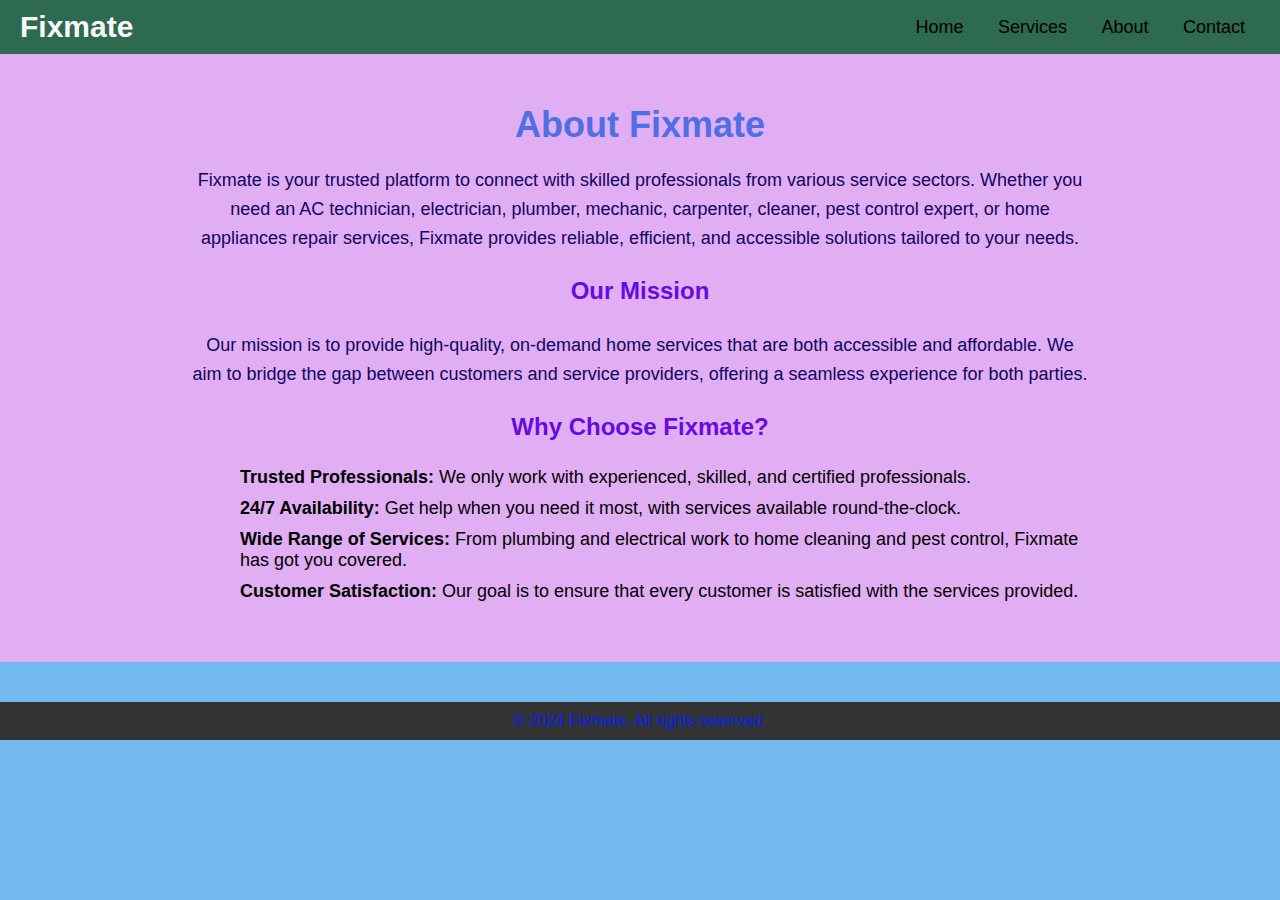
<file: zedathon/about.html>
<!DOCTYPE html>
<html lang="en">

<head>
    <meta charset="UTF-8">
    <meta name="viewport" content="width=device-width, initial-scale=1.0">
    <title>About Us - Fixmate</title>
    <style>
        /* Basic Reset */
        * {
            margin: 0;
            padding: 0;
            box-sizing: border-box;
        }

        /* Body and Fonts */
        body {
            font-family: Arial, sans-serif;
            background-color: #75b9f1;
        }

        /* Navbar */
        .navbar {
            display: flex;
            justify-content: space-between;
            align-items: center;
            background-color: #2d6a4f;
            padding: 10px 20px;
        }

        .navbar .logo h1 {
            color: #f8f7fd;

            font-size: 30px;
        }

        .navbar nav ul {
            list-style-type: none;
        }

        .navbar nav ul li {
            display: inline;
            margin: 0 15px;
        }

        .navbar nav ul li a {
            color: #000000;
            text-decoration: none;
            font-size: 18px;
        }

        .navbar nav ul li a:hover,
        .navbar nav ul li a.active {
            color: #020100;
        }

        /* About Section */
        #about {
            background-color: #e1aef4;
            padding: 50px;
            text-align: center;
        }

        .about-container {
            max-width: 900px;
            margin: 0 auto;
        }

        .about-container h2 {
            font-size: 36px;
            margin-bottom: 20px;
            color: #4e6fe6;
        }

        .about-container p,
        .about-container h3 {
            font-size: 18px;
            color: #100561;
            margin-bottom: 20px;
            line-height: 1.6;
        }

        .about-container h3 {
            font-size: 24px;
            color: #650be2;
        }

        .about-container ul {
            list-style-type: none;
            text-align: left;
            margin-top: 20px;
            margin-left: 50px;
        }

        .about-container ul li {
            font-size: 18px;
            margin-bottom: 10px;
        }

        /* Footer */
        footer {
            background-color: #333;
            color: #0420f4;
            text-align: center;
            padding: 10px;
            margin-top: 40px;
        }

        footer p {
            font-size: 16px;
        }
    </style>
</head>

<body>

    <header>
        <div class="navbar">
            <div class="logo">
                <h1>Fixmate</h1>
            </div>
            <nav>
                <ul>
                    <li><a href="index.html">Home</a></li>
                    <li><a href="services.html">Services</a></li>
                    <li><a href="about.html" class="active">About</a></li>
                    <li><a href="contact.html">Contact</a></li>
                </ul>
            </nav>
        </div>
    </header>

    <section id="about">
        <div class="about-container">
            <h2>About Fixmate</h2>
            <p>Fixmate is your trusted platform to connect with skilled professionals from various service sectors. Whether you need an AC technician, electrician, plumber, mechanic, carpenter, cleaner, pest control expert, or home appliances repair services, Fixmate provides reliable, efficient, and accessible solutions tailored to your needs.</p>

            <h3>Our Mission</h3>
            <p>Our mission is to provide high-quality, on-demand home services that are both accessible and affordable. We aim to bridge the gap between customers and service providers, offering a seamless experience for both parties.</p>

            <h3>Why Choose Fixmate?</h3>
            <ul>
                <li><strong>Trusted Professionals:</strong> We only work with experienced, skilled, and certified professionals.</li>
                <li><strong>24/7 Availability:</strong> Get help when you need it most, with services available round-the-clock.</li>
                <li><strong>Wide Range of Services:</strong> From plumbing and electrical work to home cleaning and pest control, Fixmate has got you covered.</li>
                <li><strong>Customer Satisfaction:</strong> Our goal is to ensure that every customer is satisfied with the services provided.</li>
            </ul>
        </div>
    </section>

    <footer>
        <div class="footer-content">
            <p>&copy; 2024 Fixmate. All rights reserved.</p>
        </div>
    </footer>

</body>

</html>
</file>
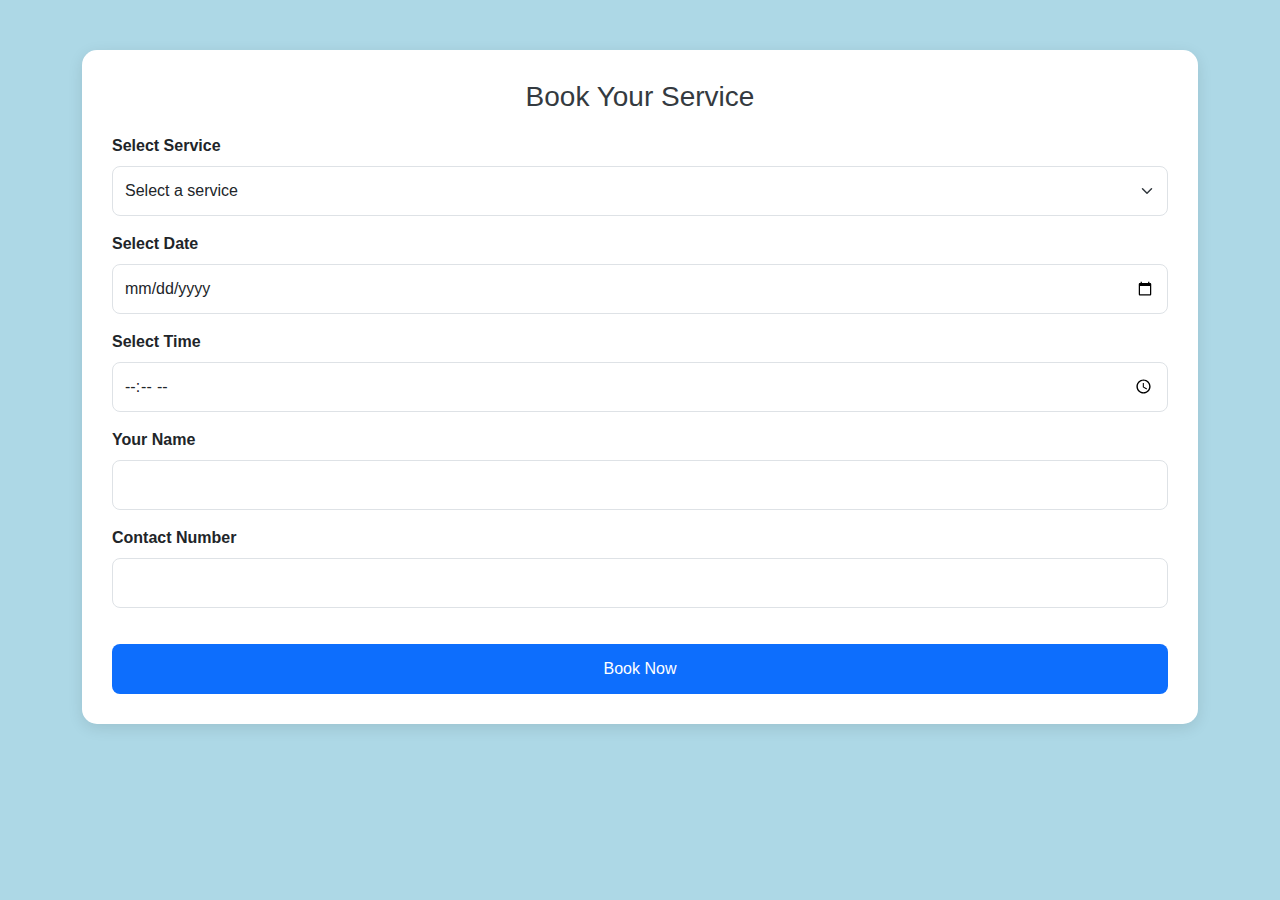
<file: zedathon/booking.html>
<!DOCTYPE html>
<html lang="en">
<head>
  <meta charset="UTF-8">
  <meta name="viewport" content="width=device-width, initial-scale=1.0">
  <title>Service Booking System</title>
  <!-- Bootstrap 5 CSS -->
  <link href="https://cdn.jsdelivr.net/npm/bootstrap@5.3.0-alpha1/dist/css/bootstrap.min.css" rel="stylesheet">
  <style>
    body {
      background-color: #ADD8E6;
      font-family: 'Arial', sans-serif;
    }

    .container {
      margin-top: 50px;
    }

    .booking-form {
      background-color: #ffffff;
      padding: 30px;
      border-radius: 15px;
      box-shadow: 0 4px 15px rgba(0, 0, 0, 0.1);
    }

    .booking-form h3 {
      text-align: center;
      color: #343a40;
      font-size: 28px;
      margin-bottom: 20px;
    }

    .form-control,
    .form-select {
      border-radius: 8px;
      padding: 12px;
    }

    .form-control:focus,
    .form-select:focus {
      border-color: #0d6efd;
      box-shadow: 0 0 0 0.25rem rgba(13, 110, 253, 0.25);
    }

    label {
      font-weight: bold;
      margin-bottom: 10px;
    }

    .btn-custom {
      background-color: #0d6efd;
      color: white;
      font-size: 16px;
      padding: 12px;
      border-radius: 8px;
      width: 100%;
      margin-top: 20px;
    }

    .btn-custom:hover {
      background-color: #084298;
    }

    .alert {
      display: none;
      margin-top: 20px;
    }

    .alert-success {
      background-color: #d4edda;
      color: #155724;
      border-color: #c3e6cb;
    }
  </style>
</head>
<body>

  <div class="container">
    <div class="booking-form">
      <h3>Book Your Service</h3>
      <form id="bookingForm">
        <!-- Service Selection -->
        <div class="mb-3">
          <label for="service" class="form-label">Select Service</label>
          <select id="service" class="form-select" required>
            <option value="" disabled selected>Select a service</option>
            <option value="Consulting">Consulting</option>
            <option value="Web Development">Web Development</option>
            <option value="App Development">App Development</option>
            <option value="SEO Services">SEO Services</option>
          </select>
        </div>
        
        <!-- Date Selection -->
        <div class="mb-3">
          <label for="date" class="form-label">Select Date</label>
          <input type="date" id="date" class="form-control" required>
        </div>

        <!-- Time Selection -->
        <div class="mb-3">
          <label for="time" class="form-label">Select Time</label>
          <input type="time" id="time" class="form-control" required>
        </div>

        <!-- Name -->
        <div class="mb-3">
          <label for="name" class="form-label">Your Name</label>
          <input type="text" id="name" class="form-control" required>
        </div>

        <!-- Contact -->
        <div class="mb-3">
          <label for="contact" class="form-label">Contact Number</label>
          <input type="tel" id="contact" class="form-control" required>
        </div>

        <!-- Submit Button -->
        <button type="submit" class="btn btn-custom">Book Now</button>
      </form>

      <!-- Success Message -->
      <div id="successMessage" class="alert alert-success">
        Your booking has been successfully made!
      </div>
    </div>
  </div>

  <!-- Bootstrap JS -->
  <script src="https://cdn.jsdelivr.net/npm/bootstrap@5.3.0-alpha1/dist/js/bootstrap.bundle.min.js"></script>

  <!-- JavaScript for form submission -->
  <script>
    document.getElementById('bookingForm').addEventListener('submit', function(event) {
      event.preventDefault();
      
      // Get form values
      const service = document.getElementById('service').value;
      const date = document.getElementById('date').value;
      const time = document.getElementById('time').value;
      const name = document.getElementById('name').value;
      const contact = document.getElementById('contact').value;

      // Check if all fields are filled
      if (service && date && time && name && contact) {
        document.getElementById('successMessage').style.display = 'block';
        
        // Hide success message after 3 seconds and reset form
        setTimeout(() => {
          document.getElementById('successMessage').style.display = 'none';
          document.getElementById('bookingForm').reset();
        }, 3000);
      } else {
        alert('Please fill in all fields!');
      }
    });
  </script>
</body>
</html>
</file>
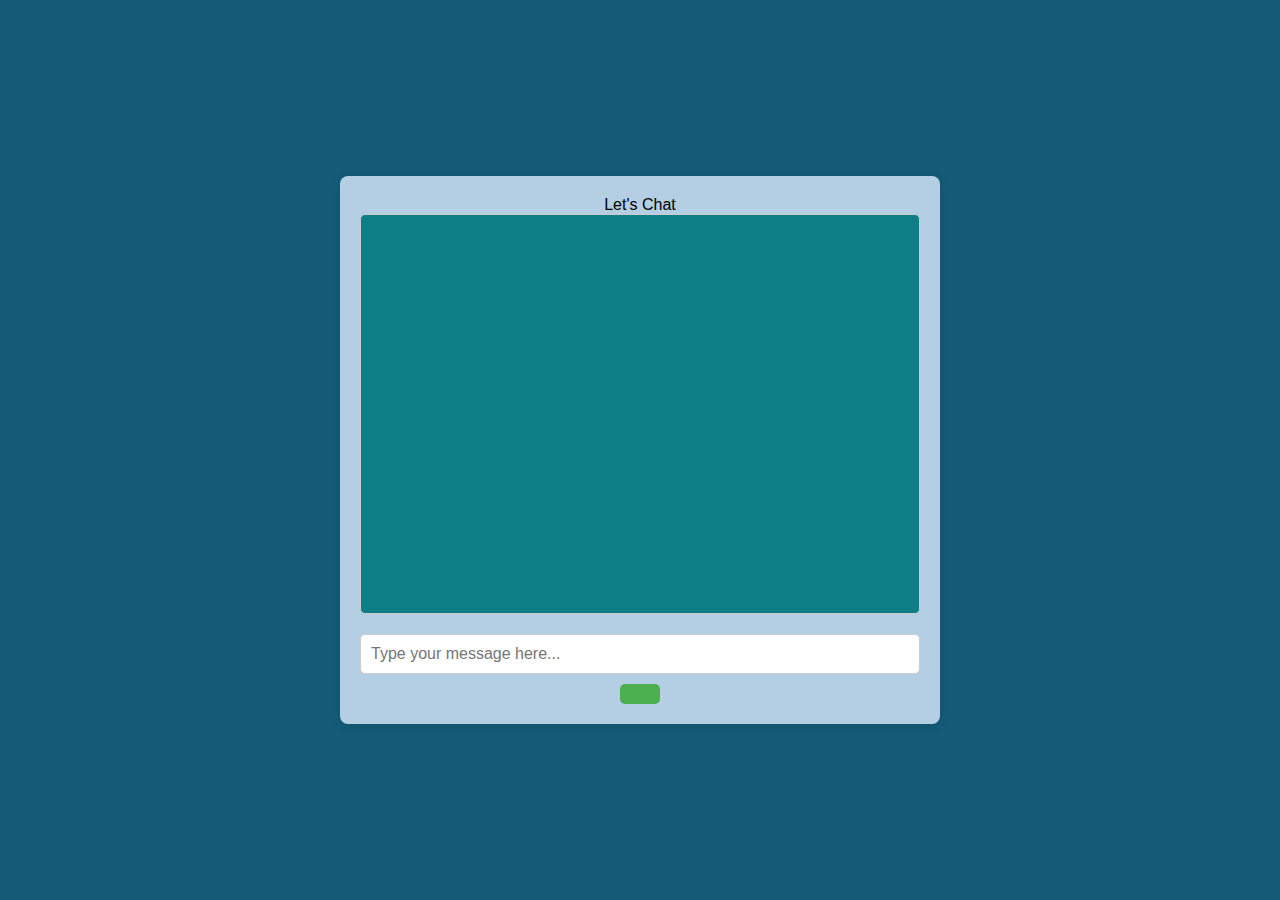
<file: zedathon/chatbot.html>
<!DOCTYPE html>
<html lang="en">
<head>
    <meta charset="UTF-8">
    <meta name="viewport" content="width=device-width, initial-scale=1.0">
    <title>Chatbot</title>
    <link rel="stylesheet" href="chatbot.css">
    <link href="https://fonts.googleapis.com/css2?family=Poppins:wght@500&display=swap" rel="stylesheet">
    <link rel="stylesheet" href="https://cdnjs.cloudflare.com/ajax/libs/font-awesome/6.5.1/css/all.min.css" integrity="sha512-DTOQO9RWCH3ppGqcWaEA1BIZOC6xxalwEsw9c2QQeAIftl+Vegovlnee1c9QX4TctnWMn13TZye+giMm8e2LwA==" crossorigin="anonymous" referrerpolicy="no-referrer" />
</head>
<body>
    <div class="container">
        <div class="title">Let's Chat</div>
        <div class="chat" id="chat-box"></div>
        <input type="text" class="input" id="input" placeholder="Type your message here..." aria-label="Type your message" />
        <button class="button" id="button" aria-label="Send message"><i class="fa-brands fa-telegram"></i></button>
    </div>
    <script src="chatbot.js"></script>
</body>
</html>
</file>
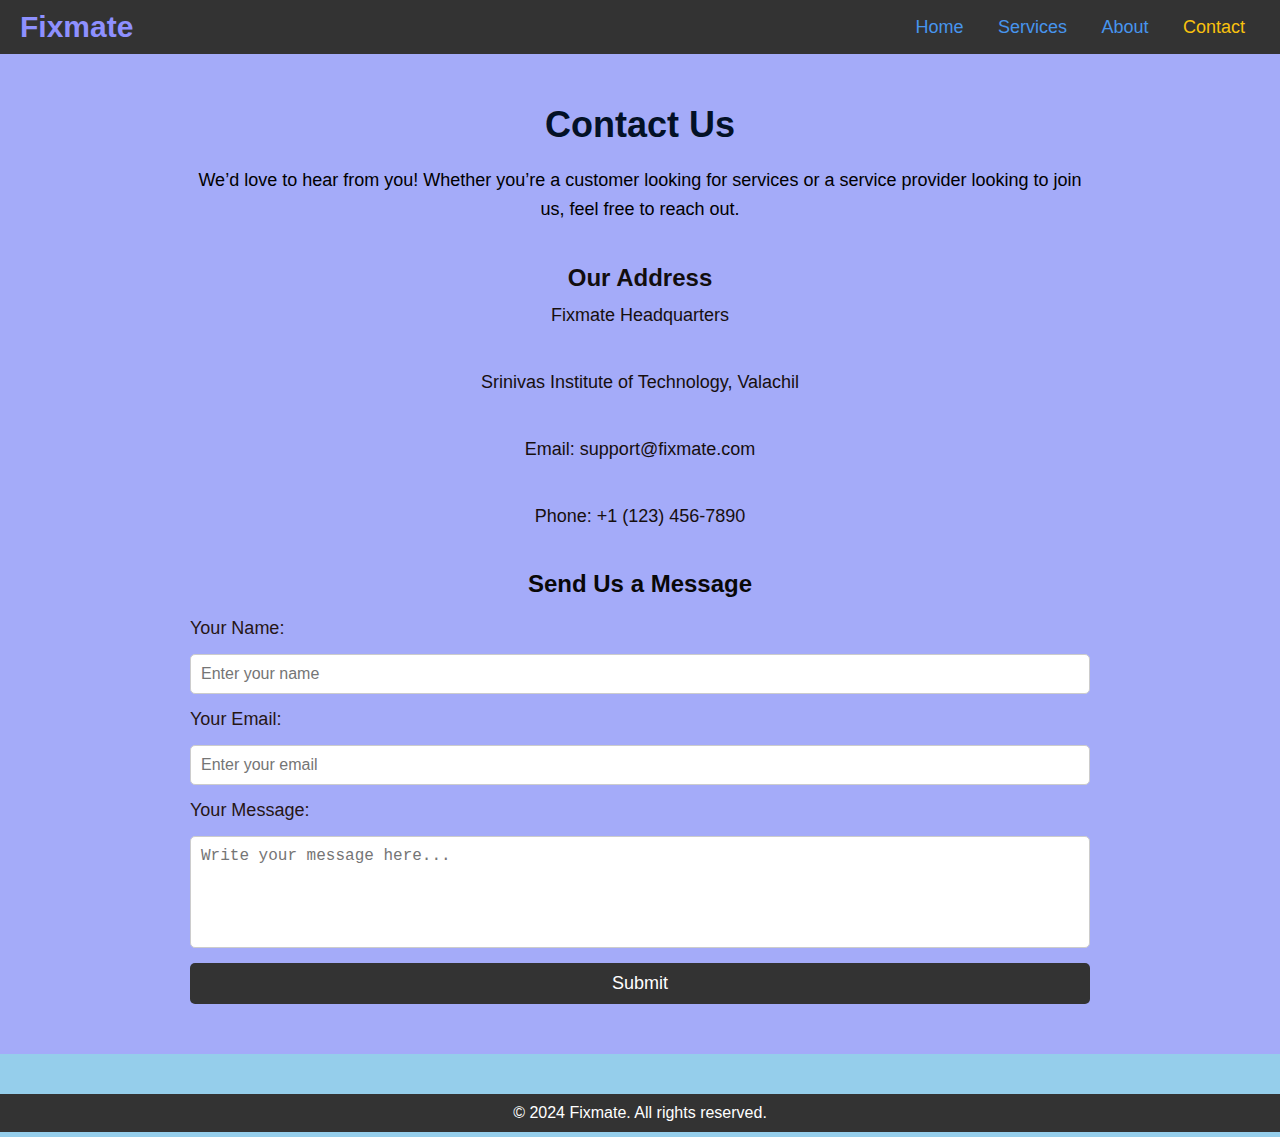
<file: zedathon/contact.html>
<!DOCTYPE html>
<html lang="en">
<head>
    <meta charset="UTF-8">
    <meta name="viewport" content="width=device-width, initial-scale=1.0">
    <title>Contact Us - Fixmate</title>
    <link rel="stylesheet" href="contact.css">
</head>
<body>

    <header>
        <div class="navbar">
            <div class="logo">
                <h1>Fixmate</h1>
            </div>
            <nav>
                <ul>
                    <li><a href="index.html">Home</a></li>
                    <li><a href="services.html">Services</a></li>
                    <li><a href="about.html">About</a></li>
                    <li><a href="contact.html" class="active">Contact</a></li>
                </ul>
            </nav>
        </div>
    </header>

    <section id="contact">
        <div class="contact-container">
            <h2>Contact Us</h2>
            <p>We’d love to hear from you! Whether you’re a customer looking for services or a service provider looking to join us, feel free to reach out.</p>
            
            <div class="contact-info">
                <h3>Our Address</h3>
                <p>Fixmate Headquarters</p>
                <p>Srinivas Institute of Technology, Valachil</p>
                <p>Email: support@fixmate.com</p>
                <p>Phone: +1 (123) 456-7890</p>
            </div>

            <div class="contact-form">
                <h3>Send Us a Message</h3>
                <form action="#" method="post">
                    <label for="name">Your Name:</label>
                    <input type="text" id="name" name="name" placeholder="Enter your name" required>

                    <label for="email">Your Email:</label>
                    <input type="email" id="email" name="email" placeholder="Enter your email" required>

                    <label for="message">Your Message:</label>
                    <textarea id="message" name="message" rows="5" placeholder="Write your message here..." required></textarea>

                    <button type="submit">Submit</button>
                </form>
            </div>
        </div>
    </section>

    <footer>
        <div class="footer-content">
            <p>&copy; 2024 Fixmate. All rights reserved.</p>
        </div>
    </footer>

</body>
</html>
</file>
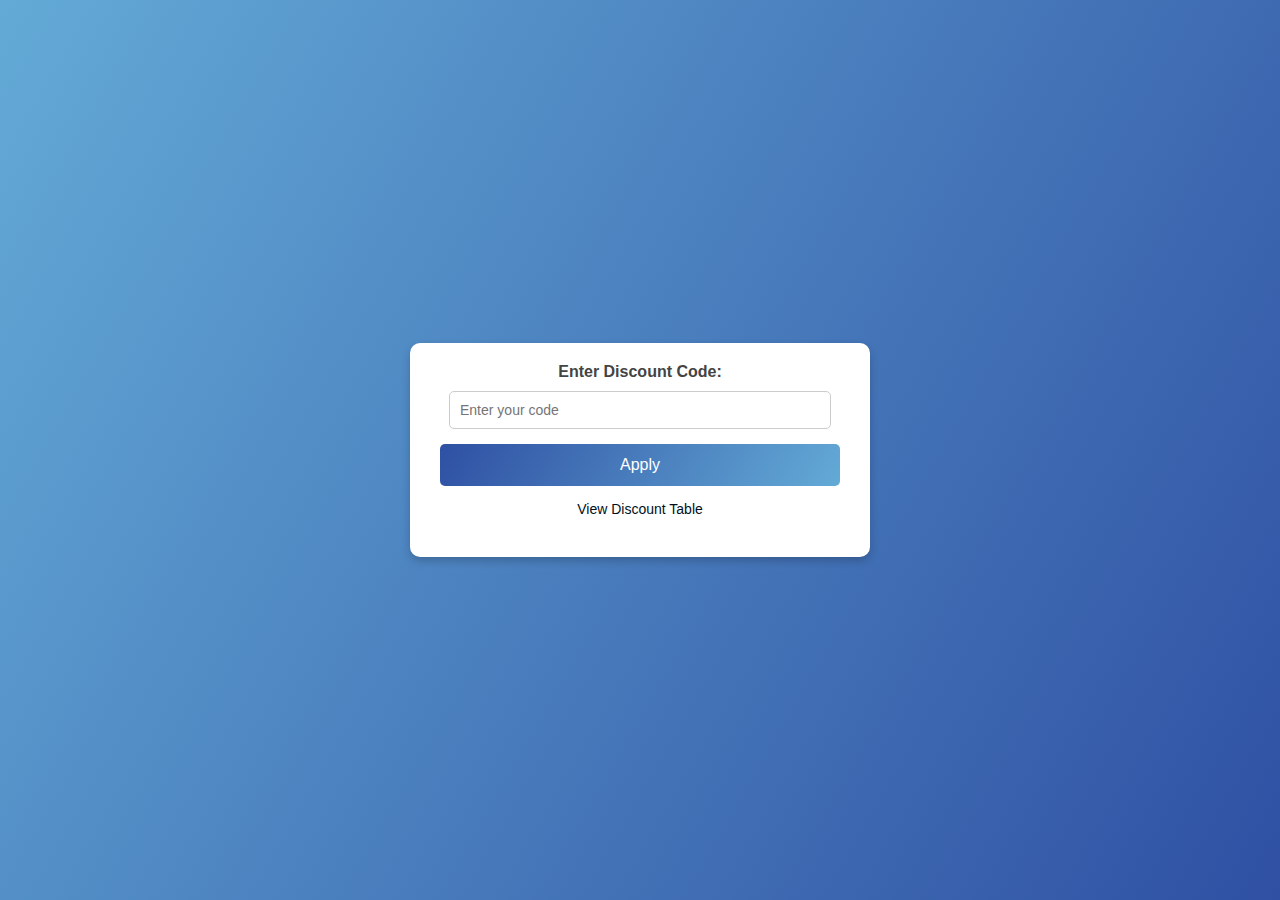
<file: zedathon/discount.html>
<!DOCTYPE html>
<html lang="en">
<head>
  <meta charset="UTF-8">
  <meta name="viewport" content="width=device-width, initial-scale=1.0">
  <title>Discount Code Form</title>
  <style>
    body {
      font-family: Arial, sans-serif;
      background: linear-gradient(120deg, #63aad6, #2f50a3);
      display: flex;
      justify-content: center;
      align-items: center;
      height: 100vh;
      margin: 0;
    }

    .form-container {
      background: #ffffff;
      padding: 20px 30px;
      border-radius: 10px;
      box-shadow: 0 4px 8px rgba(0, 0, 0, 0.2);
      text-align: center;
      width: 100%;
      max-width: 400px;
    }

    .form-container label {
      display: block;
      margin-bottom: 10px;
      font-size: 16px;
      font-weight: bold;
      color: #444444;
    }

    .form-container input[type="text"] {
      width: 90%;
      padding: 10px;
      margin-bottom: 15px;
      border: 1px solid #cccccc;
      border-radius: 5px;
      font-size: 14px;
    }

    .form-container button {
      width: 100%;
      padding: 12px;
      background: linear-gradient(120deg, #2f50a3, #63aad6);
      border: none;
      border-radius: 5px;
      color: #ffffff;
      font-size: 16px;
      cursor: pointer;
      transition: background 0.3s ease;
    }

    .form-container button:hover {
      background: linear-gradient(120deg, #63aad6, #2f50a3);
    }

    .form-container a {
      display: block;
      margin-top: 15px;
      text-decoration: none;
      font-size: 14px;
      color: #011021;
      transition: color 0.3s ease;
    }

    .form-container a:hover {
      color: #00050a;
    }

    #discountResult {
      margin-top: 20px;
      font-size: 16px;
      font-weight: bold;
      color: #444444;
    }
  </style>
</head>
<body>
  <div class="form-container">
    <form id="discountForm">
      <label for="discountCode">Enter Discount Code:</label>
      <input type="text" id="discountCode" name="discountCode" placeholder="Enter your code">
      <button type="submit">Apply</button>
    </form>
    <a href="C:\Users\ancha\OneDrive\Desktop\DiscTable.txt">View Discount Table</a>
    <div id="discountResult"></div>
  </div>
  <script src="discount.js"></script>
  <script src="discount2.js"></script>
</body>
</html>
</file>
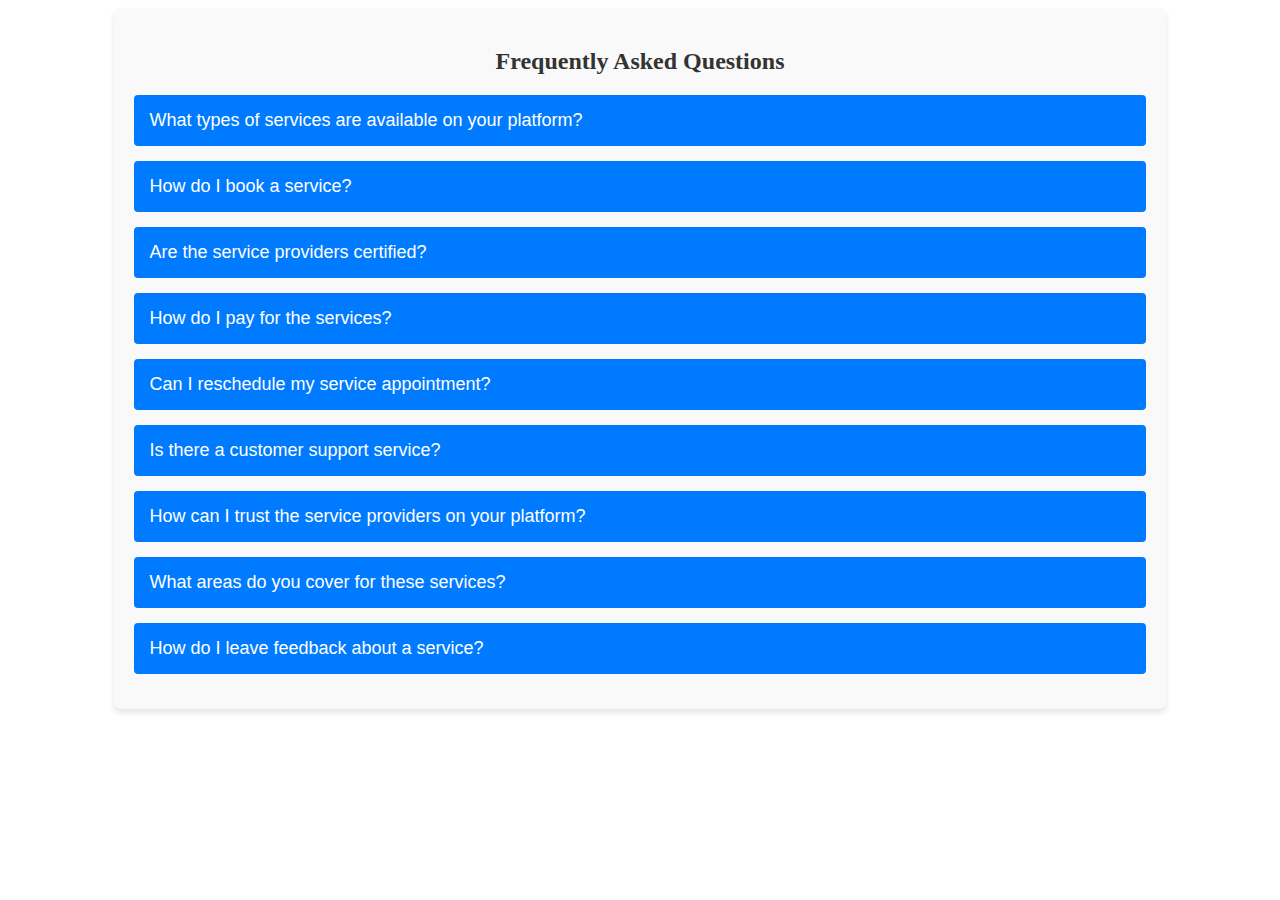
<file: zedathon/FAQ.html>
<!DOCTYPE html>
<html lang="en">
<head>
    <meta charset="UTF-8">
    <meta name="viewport" content="width=device-width, initial-scale=1.0">
    <title>FAQ - One-Stop Solution for All Your Service Needs</title>
    <link rel="stylesheet" href="FAQ.css">
    <style>
        /* Style for the FAQ section */
        .faq-section {
            width: 80%;
            margin: 0 auto;
            padding: 20px;
            background-color: #f9f9f9;
            border-radius: 8px;
            box-shadow: 0 4px 6px rgba(0, 0, 0, 0.1);
        }

        /* Heading style */
        .faq-section h2 {
            text-align: center;
            font-size: 24px;
            color: #333;
            margin-bottom: 20px;
        }

        /* Style for individual FAQ items */
        .faq {
            margin-bottom: 15px;
        }

        /* Button style for the questions */
        .faq-question {
            width: 100%;
            padding: 15px;
            text-align: left;
            font-size: 18px;
            background-color: #007BFF;
            color: #fff;
            border: none;
            cursor: pointer;
            border-radius: 4px;
            transition: background-color 0.3s ease;
        }

        /* Hover effect for the question buttons */
        .faq-question:hover {
            background-color: #0056b3;
        }

        /* Style for the answer (initially hidden) */
        .faq-answer {
            display: none;
            padding: 15px;
            background-color: #f1f1f1;
            border-left: 4px solid #007BFF;
            margin-top: 5px;
            border-radius: 4px;
            font-size: 16px;
            color: #555;
        }

        /* Styling the button on focus (optional) */
        .faq-question:focus {
            outline: none;
            box-shadow: 0 0 5px rgba(0, 123, 255, 0.5);
        }
    </style>
</head>
<body>
    <div class="faq-section">
        <h2>Frequently Asked Questions</h2>

        <div class="faq">
            <button class="faq-question">What types of services are available on your platform?</button>
            <div class="faq-answer">
                <p>Our platform connects you with various service providers, including AC technicians, electricians, plumbers, mechanics, carpenters, cleaning services, pest control, home appliance repair, building painters, and more!</p>
            </div>
        </div>

        <div class="faq">
            <button class="faq-question">How do I book a service?</button>
            <div class="faq-answer">
                <p>Simply sign up on our platform, select the service you need, choose the service provider, and schedule a time that works for you. You'll receive a confirmation and reminders for your appointment.</p>
            </div>
        </div>

        <div class="faq">
            <button class="faq-question">Are the service providers certified?</button>
            <div class="faq-answer">
                <p>Yes, all service providers on our platform are vetted for their expertise and certifications, ensuring that they provide professional and reliable services.</p>
            </div>
        </div>

        <div class="faq">
            <button class="faq-question">How do I pay for the services?</button>
            <div class="faq-answer">
                <p>We offer secure online payment options through our platform. You can pay using credit cards, debit cards, or other online payment methods.</p>
            </div>
        </div>

        <div class="faq">
            <button class="faq-question">Can I reschedule my service appointment?</button>
            <div class="faq-answer">
                <p>Yes, you can reschedule or cancel your service appointment directly through the platform before the scheduled time. Please refer to our cancellation policy for more details.</p>
            </div>
        </div>

        <div class="faq">
            <button class="faq-question">Is there a customer support service?</button>
            <div class="faq-answer">
                <p>Yes, we provide 24/7 customer support. You can contact us through our platform via chat, email, or phone for any queries or issues.</p>
            </div>
        </div>

        <div class="faq">
            <button class="faq-question">How can I trust the service providers on your platform?</button>
            <div class="faq-answer">
                <p>Our platform ensures that all service providers are reviewed and rated by previous customers, which helps maintain high-quality service standards. Additionally, we perform background checks to ensure their trustworthiness.</p>
            </div>
        </div>

        <div class="faq">
            <button class="faq-question">What areas do you cover for these services?</button>
            <div class="faq-answer">
                <p>Our platform offers services across multiple regions. You can check availability in your area by entering your location on our website or app.</p>
            </div>
        </div>
        
        <div class="faq">
            <button class="faq-question">How do I leave feedback about a service?</button>
            <div class="faq-answer">
                <p>After your service is completed, you will be prompted to leave a rating and review. Your feedback helps us improve the service experience for future users.</p>
            </div>
        </div>

    </div>

    <script>
        // JavaScript to toggle the display of the answers
        document.querySelectorAll('.faq-question').forEach(button => {
            button.addEventListener('click', () => {
                const answer = button.nextElementSibling;
                // Toggle the visibility of the answer
                answer.style.display = answer.style.display === 'block' ? 'none' : 'block';
            });
        });
    </script>
</body>
</html>
</file>
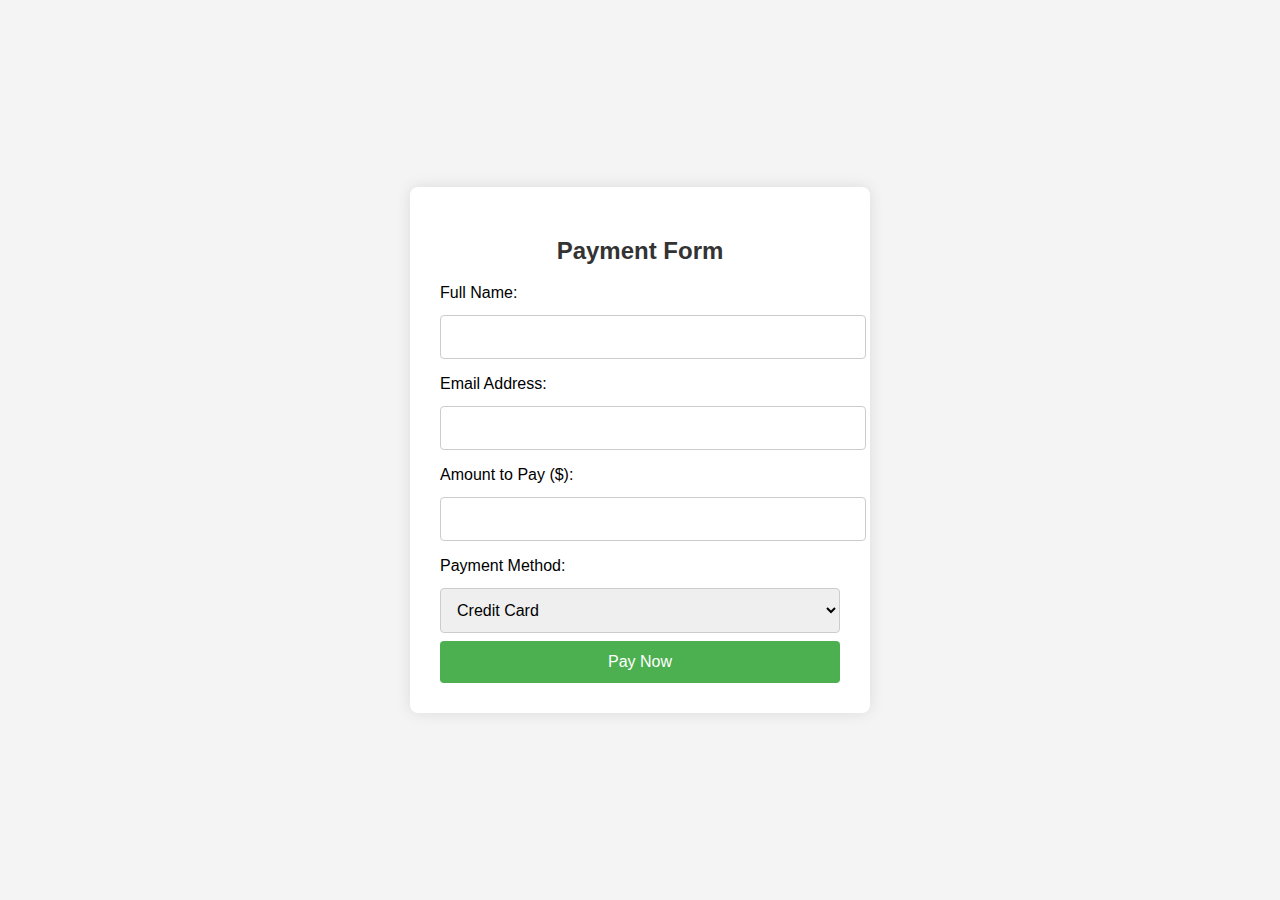
<file: zedathon/payment.html>
<!DOCTYPE html>
<html lang="en">
<head>
    <meta charset="UTF-8">
    <meta name="viewport" content="width=device-width, initial-scale=1.0">
    <title>Payment Form</title>
    <link rel="stylesheet" href="payment.css"> <!-- Link to the external CSS file -->
    <script src="https://checkout.razorpay.com/v1/checkout.js"></script> <!-- Razorpay script -->
</head>
<body>

    <div class="payment-container">
        <h2>Payment Form</h2>
        <form id="payment-form">
            <label for="name">Full Name:</label>
            <input type="text" id="name" name="name" required>

            <label for="email">Email Address:</label>
            <input type="email" id="email" name="email" required>

            <label for="amount">Amount to Pay ($):</label>
            <input type="number" id="amount" name="amount" required min="1">

            <label for="payment-method">Payment Method:</label>
            <select id="payment-method" name="payment-method" required>
                <option value="credit-card">Credit Card</option>
                <option value="paypal">PayPal</option>
                <option value="bank-transfer">Bank Transfer</option>
            </select>

            <button type="submit" class="submit-btn">Pay Now</button>
        </form>
    </div>

    <script src="payment.js"></script> <!-- Link to your external JavaScript file -->

</body>
</html>
</file>
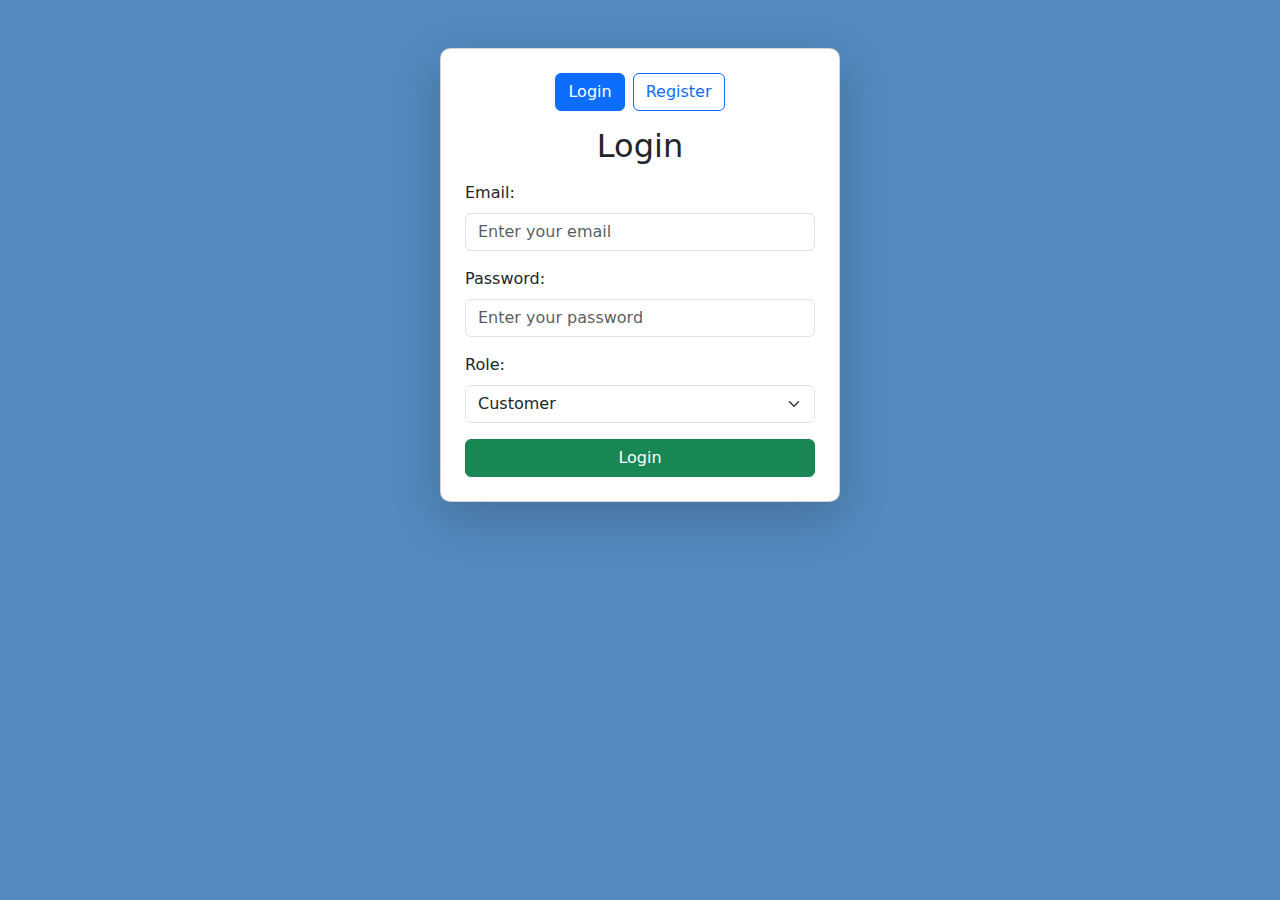
<file: zedathon/registor.html>
<!DOCTYPE html>
<html lang="en">
<head>
    <meta charset="UTF-8">
    <meta name="viewport" content="width=device-width, initial-scale=1.0">
    <title>User Management</title>
    <link href="https://cdn.jsdelivr.net/npm/bootstrap@5.3.2/dist/css/bootstrap.min.css" rel="stylesheet">
    <link rel="stylesheet" href="registor.css">
</head>
<body>
    <div class="container mt-5">
        <div class="card shadow-lg p-4">
            <div class="d-flex justify-content-center mb-3">
                <button class="btn btn-primary me-2" onclick="showLogin()">Login</button>
                <button class="btn btn-outline-primary" onclick="showRegister()">Register</button>
            </div>
            <form id="login-form" class="d-none">
                <h2 class="text-center mb-3">Login</h2>
                <div class="mb-3">
                    <label for="login-email" class="form-label">Email:</label>
                    <input type="email" class="form-control" id="login-email" placeholder="Enter your email" required>
                </div>
                <div class="mb-3">
                    <label for="login-password" class="form-label">Password:</label>
                    <input type="password" class="form-control" id="login-password" placeholder="Enter your password" required>
                </div>
                <div class="mb-3">
                    <label for="role" class="form-label">Role:</label>
                    <select class="form-select" id="role">
                        <option value="customer">Customer</option>
                        <option value="service-provider">Service Provider</option>
                    </select>
                </div>
                <button type="submit" class="btn btn-success w-100">Login</button>
            </form>

            <form id="register-form" class="d-none">
                <h2 class="text-center mb-3">Register</h2>
                <div class="mb-3">
                    <label for="register-name" class="form-label">Full Name:</label>
                    <input type="text" class="form-control" id="register-name" placeholder="Enter your full name" required>
                </div>
                <div class="mb-3">
                    <label for="register-email" class="form-label">Email:</label>
                    <input type="email" class="form-control" id="register-email" placeholder="Enter your email" required>
                </div>
                <div class="mb-3">
                    <label for="register-password" class="form-label">Password:</label>
                    <input type="password" class="form-control" id="register-password" placeholder="Create a password" required>
                </div>
                <div class="mb-3">
                    <label for="register-location" class="form-label">Location:</label>
                    <input type="text" class="form-control" id="register-location" placeholder="Enter your location" required>
                </div>
                <div class="mb-3">
                    <label for="preferences" class="form-label">Preferences:</label>
                    <input type="text" class="form-control" id="preferences" placeholder="Enter your preferences" required>
                </div>
                <div class="mb-3">
                    <label for="register-role" class="form-label">Role:</label>
                    <select class="form-select" id="register-role">
                        <option value="customer">Customer</option>
                        <option value="service-provider">Service Provider</option>
                    </select>
                </div>
                <button type="submit" class="btn btn-primary w-100">Register</button>
            </form>
        </div>
    </div>
    <script src="https://cdn.jsdelivr.net/npm/bootstrap@5.3.2/dist/js/bootstrap.bundle.min.js"></script>
    <script src="registor.js"></script>
</body>
</html>
</file>
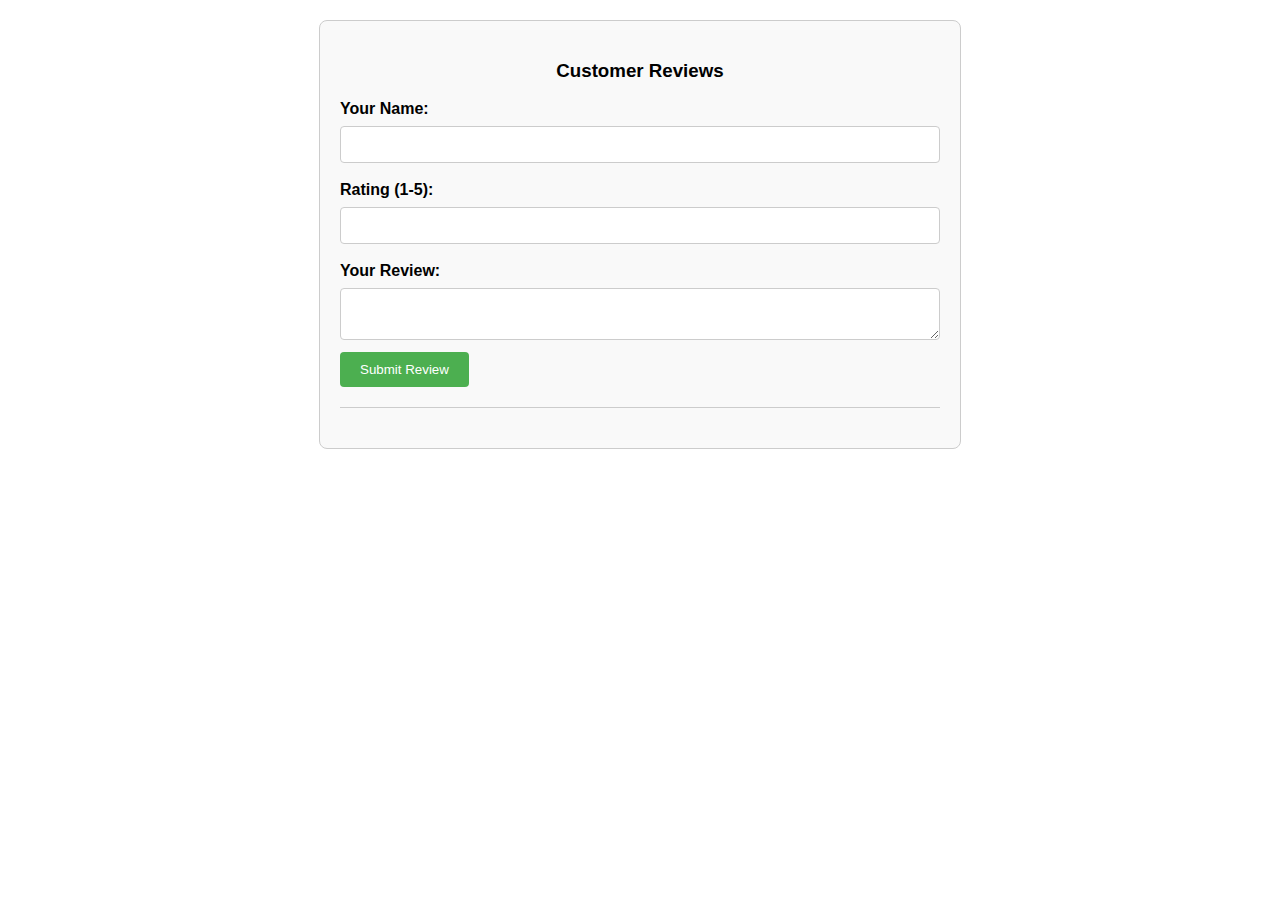
<file: zedathon/reviews.html>
<!DOCTYPE html>
<html lang="en">
<head>
    <meta charset="UTF-8">
    <meta name="viewport" content="width=device-width, initial-scale=1.0">
    <title>Customer Reviews</title>
    <link rel="stylesheet" href="reviews.css"> <!-- Link to CSS -->
</head>
<body>
    <div class="review-container">
        <h3>Customer Reviews</h3>
        <!-- Form to submit a review -->
        <form id="review-form">
            <label for="name">Your Name:</label>
            <input type="text" id="name" required>

            <label for="rating">Rating (1-5):</label>
            <input type="number" id="rating" min="1" max="5" step="1" required>

            <label for="review">Your Review:</label>
            <textarea id="review" required></textarea>

            <button type="submit">Submit Review</button>
        </form>

        <!-- Section to display reviews -->
        <div id="reviews"></div>
    </div>
    <script src="frontend.js"></script> <!-- Link to JavaScript -->
</body>
</html>
</file>
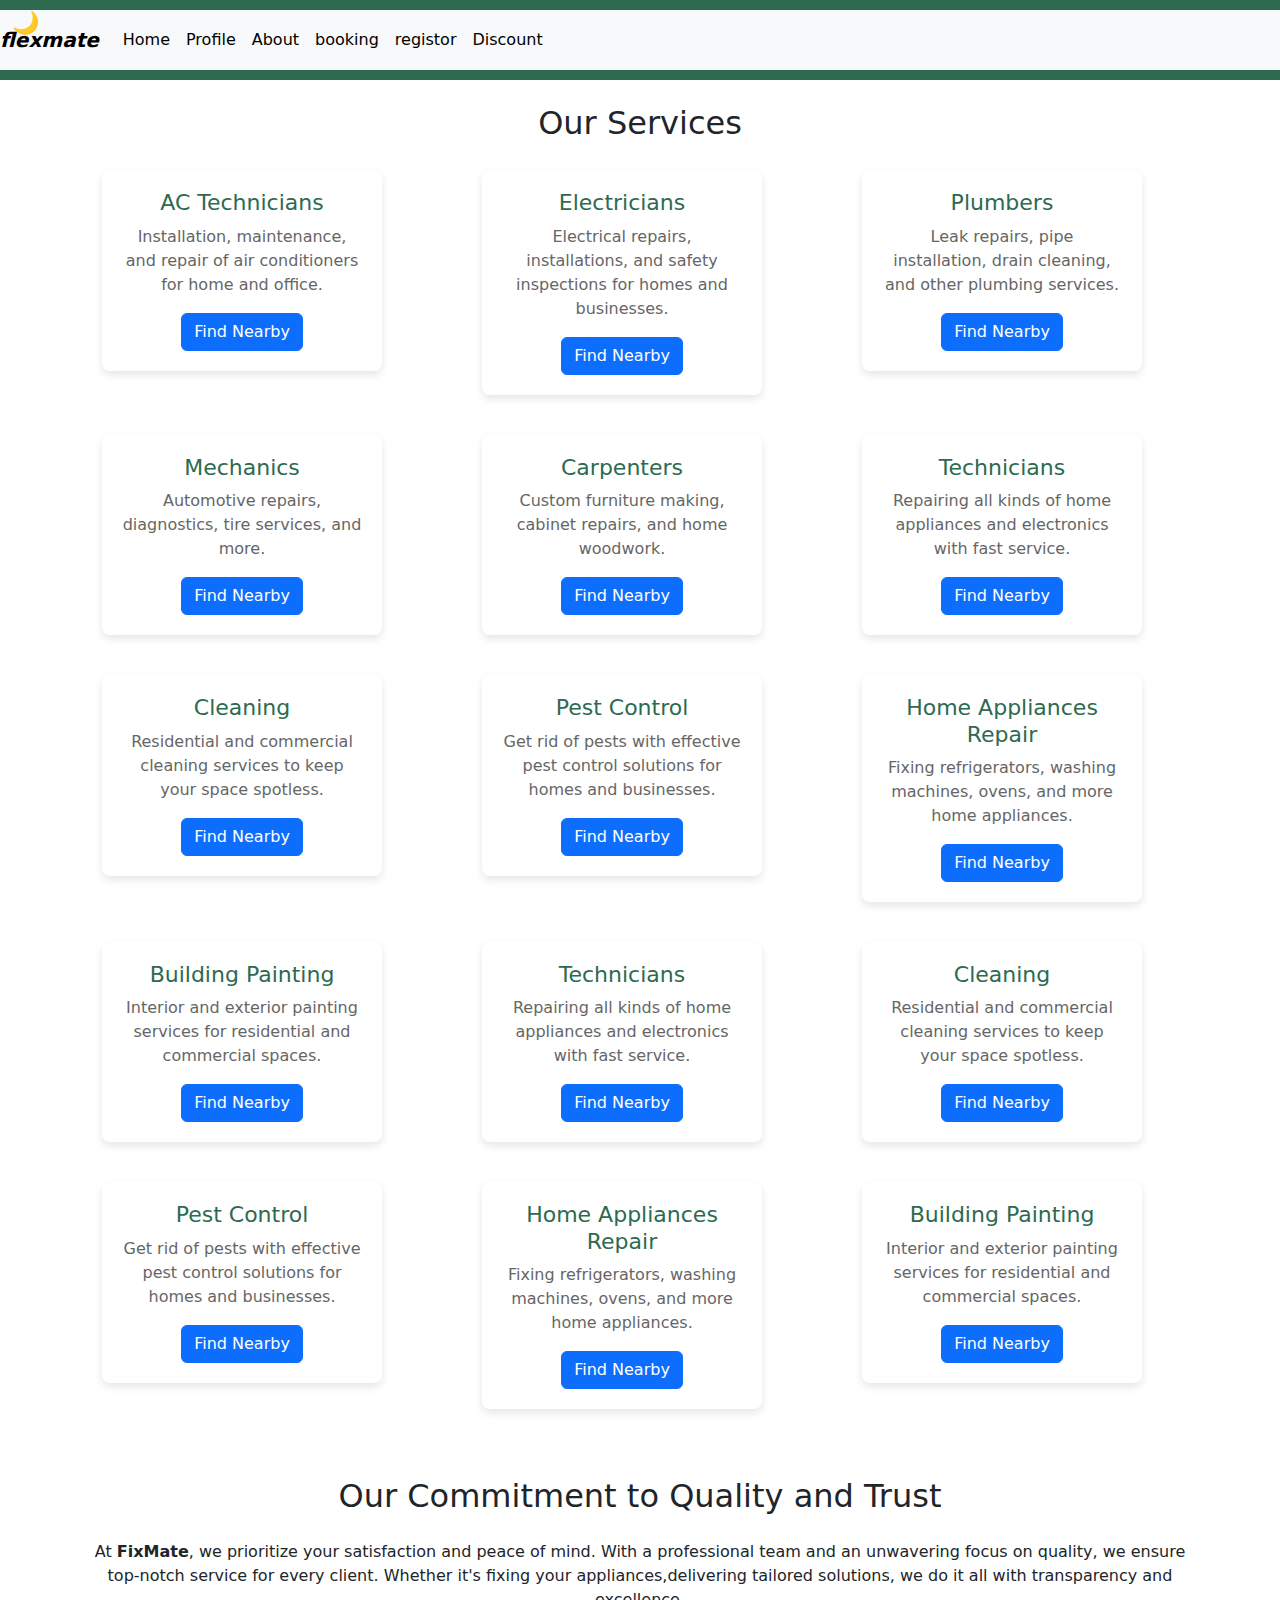
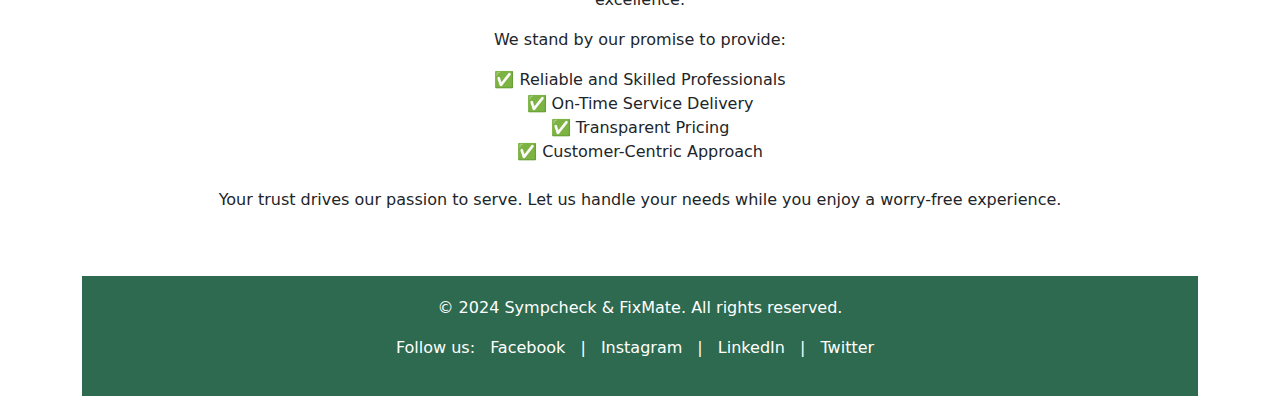
<file: zedathon/services.html>
<!DOCTYPE html>
<html lang="en">
<head>
    <meta charset="UTF-8">
    <meta name="viewport" content="width=device-width, initial-scale=1.0">
    <title>Services We Offer</title>
    <!-- Link to External CSS -->
    <link rel="stylesheet" href="STYLE.css">
    <!-- Bootstrap -->
    <link href="https://cdn.jsdelivr.net/npm/bootstrap@5.3.0/dist/css/bootstrap.min.css" rel="stylesheet">
</head>
<body>

    <!-- Header Section -->
    <header class="header">
        <nav class="navbar navbar-expand-lg navbar-light bg-light">
            <a class="navbar-brand" href="#"><i><b>flexmate</b></i></a>
            <button class="navbar-toggler" type="button" data-toggle="collapse" data-target="#navbarNav" aria-controls="navbarNav" aria-expanded="false" aria-label="Toggle navigation">
                <span class="navbar-toggler-icon"></span>
            </button>
            <div class="collapse navbar-collapse" id="navbarNav">
                <ul class="navbar-nav ml-auto">
                    <li class="nav-item">
                        <a class="nav-link" href="index.html#home">Home</a>
                    </li>
                    <li class="nav-item">
                        <a class="nav-link" href="index.html#profile">Profile</a>
                    </li>
                    <li class="nav-item">
                        <a class="nav-link" href="index.html#about">About</a>
                    </li>
                    <li class="nav-item">
                        <a class="nav-link" href="booking.html">booking</a> <!-- Current page link -->
                    </li>
                    <li class="nav-item">
                        <a class="nav-link" href="registor.html">registor</a>
                    </li>
                    <li class="nav-item">
                        <a class="nav-link" href="discount.html">Discount</a>
                    </li>
                </ul>
            </div>
        </nav>
    </header>

    <!-- Dark Mode Toggle Button in the top-right corner -->
    <div class="container text-center mt-4">
        <button id="theme-toggle" class="btn btn-secondary" onclick="toggleMode()">
            <span id="theme-icon">🌙</span> <!-- Dark Mode Icon -->
        </button>
    </div>

    <!-- Services Section -->
    <section id="services">
        <div class="container">
            <h2 class="text-center">Our Services</h2>
            <div class="row">
                <div class="col-md-4">
                    <div class="service-card">
                        <h3>AC Technicians</h3>
                        <p>Installation, maintenance, and repair of air conditioners for home and office.</p>
                        <a href="https://www.google.com/maps/search/AC+technicians+near+me/
                        " class="btn btn-primary">Find Nearby</a>
                    </div>
                </div>
                <div class="col-md-4">
                    <div class="service-card">
                        <h3>Electricians</h3>
                        <p>Electrical repairs, installations, and safety inspections for homes and businesses.</p>
                        <a href="https://www.google.com/maps/search/Electricians/" onclick="showOnMap('Electricians')" class="btn btn-primary">Find Nearby</a>
                    </div>
                </div>
                <div class="col-md-4">
                    <div class="service-card">
                        <h3>Plumbers</h3>
                        <p>Leak repairs, pipe installation, drain cleaning, and other plumbing services.</p>
                        <a href="https://www.google.com/maps/search/Plumbers/" onclick="showOnMap('Plumbers')" class="btn btn-primary">Find Nearby</a>
                    </div>
                </div>
                <div class="col-md-4">
                    <div class="service-card">
                        <h3>Mechanics</h3>
                        <p>Automotive repairs, diagnostics, tire services, and more.</p>
                        <a href="https://www.google.com/maps/search/Mechanics/" onclick="showOnMap('Mechanics')" class="btn btn-primary">Find Nearby</a>
                    </div>
                </div>
                <div class="col-md-4">
                    <div class="service-card">
                        <h3>Carpenters</h3>
                        <p>Custom furniture making, cabinet repairs, and home woodwork.</p>
                        <a href="https://www.google.com/maps/search/Service+Name/" onclick="showOnMap('Service Name')" class="btn btn-primary">Find Nearby</a>

                    </div>
                </div>
                <div class="col-md-4">
                    <div class="service-card">
                        <h3>Technicians</h3>
                        <p>Repairing all kinds of home appliances and electronics with fast service.</p>
                        <a href="https://www.google.com/maps/search/Technicians+near+me/" class="btn btn-primary">Find Nearby</a>
                    </div>
                </div>
                <div class="col-md-4">
                    <div class="service-card">
                        <h3>Cleaning</h3>
                        <p>Residential and commercial cleaning services to keep your space spotless.</p>
                        <a href="https://www.google.com/maps/search/Cleaning+near+me/" class="btn btn-primary">Find Nearby</a>
                    </div>
                </div>
                <div class="col-md-4">
                    <div class="service-card">
                        <h3>Pest Control</h3>
                        <p>Get rid of pests with effective pest control solutions for homes and businesses.</p>
                        <a href="https://www.google.com/maps/search/Pest+Control+near+me/" class="btn btn-primary">Find Nearby</a>
                    </div>
                </div>
                <div class="col-md-4">
                    <div class="service-card">
                        <h3>Home Appliances Repair</h3>
                        <p>Fixing refrigerators, washing machines, ovens, and more home appliances.</p>
                        <a href="https://www.google.com/maps/search/Home+Appliances+Repair+near+me/" class="btn btn-primary">Find Nearby</a>
                    </div>
                </div>
                <div class="col-md-4">
                    <div class="service-card">
                        <h3>Building Painting</h3>
                        <p>Interior and exterior painting services for residential and commercial spaces.</p>
                        <a href="https://www.google.com/maps/search/Building+Painting+near+me/" class="btn btn-primary">Find Nearby</a>
                    </div>
                </div>
                
                <div class="col-md-4">
                    <div class="service-card">
                        <h3>Technicians</h3>
                        <p>Repairing all kinds of home appliances and electronics with fast service.</p>
                        <a href="https://www.google.com/maps/search/Technicians+near+me/" class="btn btn-primary">Find Nearby</a>
                    </div>
                </div>
                <div class="col-md-4">
                    <div class="service-card">
                        <h3>Cleaning</h3>
                        <p>Residential and commercial cleaning services to keep your space spotless.</p>
                        <a href="https://www.google.com/maps/search/Cleaning+near+me/" class="btn btn-primary">Find Nearby</a>

                    </div>
                </div>
                <div class="col-md-4">
                    <div class="service-card">
                        <h3>Pest Control</h3>
                        <p>Get rid of pests with effective pest control solutions for homes and businesses.</p>
                        <a href="https://www.google.com/maps/search/Pest+Control+near+me/" class="btn btn-primary">Find Nearby</a>

                    </div>
                </div>
                <div class="col-md-4">
                    <div class="service-card">
                        <h3>Home Appliances Repair</h3>
                        <p>Fixing refrigerators, washing machines, ovens, and more home appliances.</p>
                        <a href="https://www.google.com/maps/search/Home+Appliances+Repair+near+me/" class="btn btn-primary">Find Nearby</a>

                    </div>
                </div>
                <div class="col-md-4">
                    <div class="service-card">
                        <h3>Building Painting</h3>
                        <p>Interior and exterior painting services for residential and commercial spaces.</p>
                        <a href="https://www.google.com/maps/search/Building+Painting+near+me/" class="btn btn-primary">Find Nearby</a>

                    </div>
                </div>
            </div>
<!DOCTYPE html>
<html lang="en">
<head>
    <meta charset="UTF-8">
    <meta name="viewport" content="width=device-width, initial-scale=1.0">
    <title>FixMate</title>
    <!-- Link to External CSS -->
    <link rel="stylesheet" href="STYLE.css">
    <!-- Bootstrap -->
<!-- Link to Bootstrap 5 CSS -->
<link href="https://cdn.jsdelivr.net/npm/bootstrap@5.3.0/dist/css/bootstrap.min.css" rel="stylesheet">

<!-- Load Bootstrap 5 Bundle (includes Popper.js) -->
<script src="https://cdn.jsdelivr.net/npm/bootstrap@5.3.0/dist/js/bootstrap.bundle.min.js"></script>
</head>
<body>
<!-- Trust Policy Section -->
    <section id="trust-policy" class="trust-policy text-center py-5">
        <div class="container">
            <h2 class="mb-4">Our Commitment to Quality and Trust</h2>
            <p class="mb-3">
                At <strong>FixMate</strong>, we prioritize your satisfaction and peace of mind. With a professional team and an unwavering focus on quality, 
                we ensure top-notch service for every client. Whether it's fixing your appliances,delivering tailored solutions, 
                we do it all with transparency and excellence.
            </p>
            <p>
                We stand by our promise to provide: 
            </p>
            <ul class="list-unstyled">
                <li>✅ Reliable and Skilled Professionals</li>
                <li>✅ On-Time Service Delivery</li>
                <li>✅ Transparent Pricing</li>
                <li>✅ Customer-Centric Approach</li>
            </ul>
            <p class="mt-4">
                Your trust drives our passion to serve. Let us handle your needs while you enjoy a worry-free experience.
            </p>
        </div>
    </section>

    <!-- Footer Section -->
    <footer class="footer">
        <div class="container text-center">
            <p>&copy; 2024 Sympcheck & FixMate. All rights reserved.</p>
            <p>Follow us: 
                <a href="#">Facebook</a> |
                <a href="#">Instagram</a> |
                <a href="#">LinkedIn</a> |
                <a href="#">Twitter</a>
            </p>
        </div>
    </footer>

    <!-- Bootstrap JS and jQuery -->
    <script src="app.js"></script>
    <!-- Dark Mode Toggle Script -->
    <script>
        function toggleMode() {
            document.body.classList.toggle('dark-mode');
            let modeButton = document.getElementById('theme-toggle');

            // Change the button text based on the mode
            if (document.body.classList.contains('dark-mode')) {
                modeButton.textContent = 'Switch to Day Mode'; // Change text for night mode
            } else {
                modeButton.textContent = 'Switch to Night Mode'; // Change text for day mode
            }
        }
    </script>

</body>
</html>
</file>
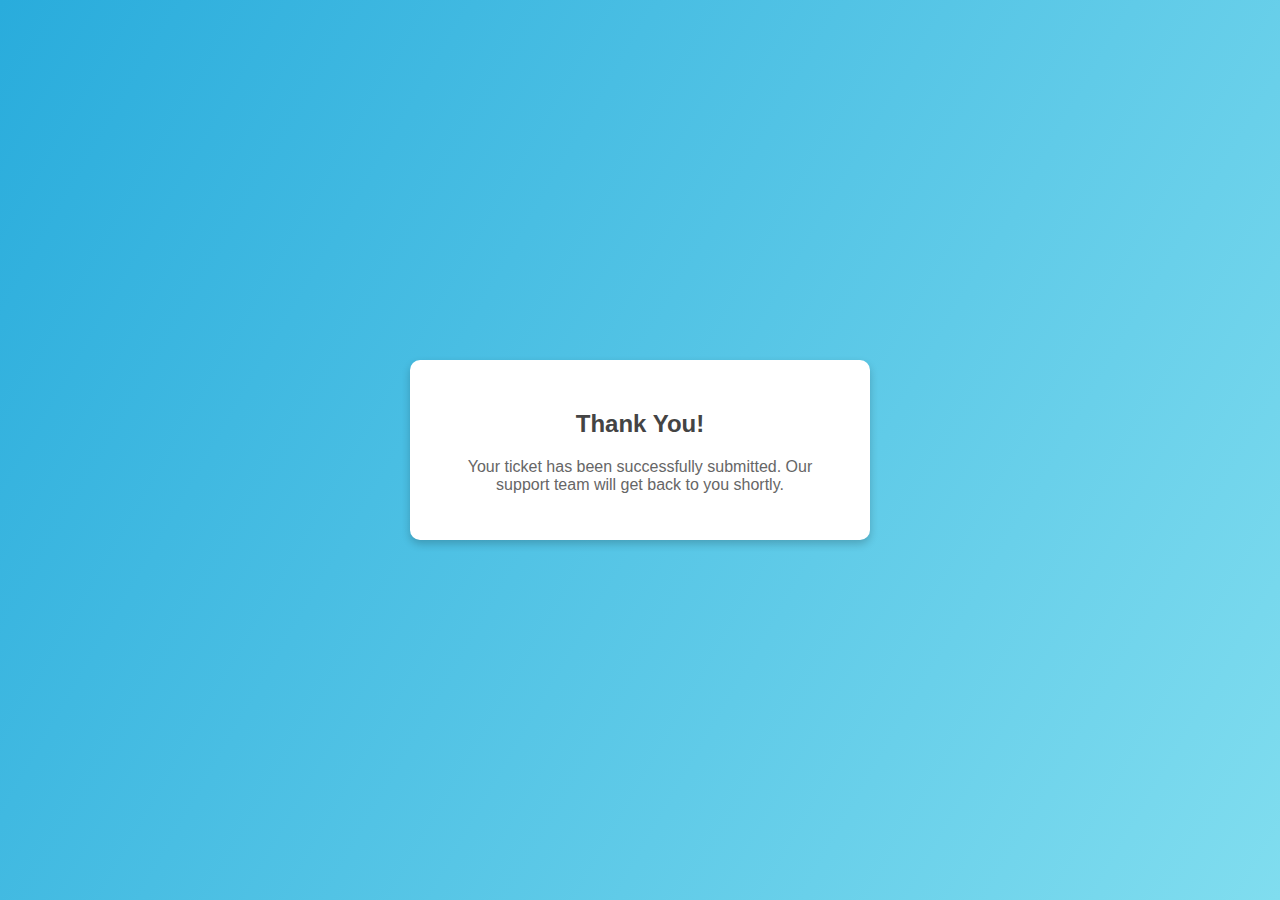
<file: zedathon/success.html>
<!DOCTYPE html>
<html lang="en">
<head>
  <meta charset="UTF-8">
  <meta name="viewport" content="width=device-width, initial-scale=1.0">
  <title>Submission Success</title>
  <style>
    body {
      font-family: 'Arial', sans-serif;
      background: linear-gradient(120deg, #29acdc, #80ddef);
      display: flex;
      justify-content: center;
      align-items: center;
      height: 100vh;
      margin: 0;
      text-align: center;
    }

    .message-container {
      background: #ffffff;
      padding: 30px;
      border-radius: 10px;
      box-shadow: 0 4px 8px rgba(0, 0, 0, 0.2);
      max-width: 400px;
      width: 90%;
    }

    .message-container h2 {
      color: #444444;
      margin-bottom: 20px;
    }

    .message-container p {
      color: #666666;
      font-size: 16px;
    }
  </style>
</head>
<body>
  <div class="message-container">
    <h2>Thank You!</h2>
    <p>Your ticket has been successfully submitted. Our support team will get back to you shortly.</p>
  </div>
</body>
</html>
</file>
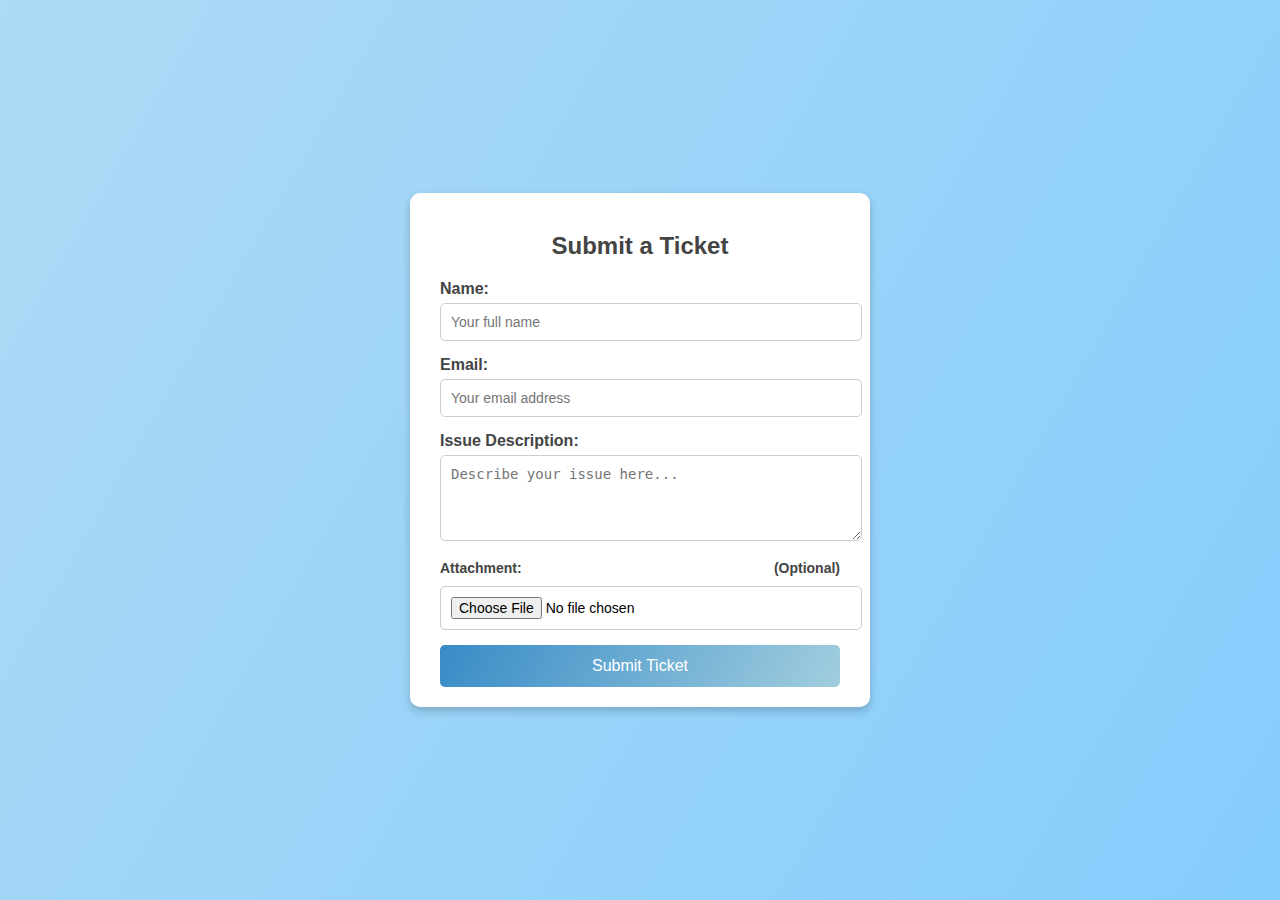
<file: zedathon/ticket.html>
<!DOCTYPE html>
<html lang="en">
<head>
  <meta charset="UTF-8">
  <meta name="viewport" content="width=device-width, initial-scale=1.0">
  <title>Creative Ticket Form</title>
  <style>
    body {
      font-family: 'Arial', sans-serif;
      background: linear-gradient(120deg, #addaf4, #85cdfd);
      display: flex;
      justify-content: center;
      align-items: center;
      height: 100vh;
      margin: 0;
    }

    .form-container {
      background: #ffffff;
      padding: 20px 30px;
      border-radius: 10px;
      box-shadow: 0 4px 8px rgba(0, 0, 0, 0.2);
      width: 100%;
      max-width: 400px;
    }

    .form-container h2 {
      text-align: center;
      color: #444444;
      margin-bottom: 20px;
      font-size: 24px;
    }

    label {
      display: block;
      margin-bottom: 5px;
      color: #444444;
      font-weight: bold;
    }

    input, textarea {
      width: 100%;
      padding: 10px;
      margin-bottom: 15px;
      border: 1px solid #cccccc;
      border-radius: 5px;
      font-size: 14px;
    }

    input:focus, textarea:focus {
      border-color: #65cbf6;
      outline: none;
      box-shadow: 0 0 4px rgba(101, 191, 246, 0.8);
    }

    button {
      width: 100%;
      padding: 12px;
      background: linear-gradient(120deg, #388bc7, #a1cede);
      border: none;
      border-radius: 5px;
      color: #ffffff;
      font-size: 16px;
      cursor: pointer;
      transition: background 0.3s ease;
    }

    button:hover {
      background: linear-gradient(120deg, #80d6f8, #41a6f8);
    }

    button:focus {
      outline: none;
    }

    .attachment-label {
      font-size: 14px;
      margin-bottom: 10px;
      display: flex;
      align-items: center;
      justify-content: space-between;
    }
  </style>
</head>
<body>
  <div class="form-container">
    <h2>Submit a Ticket</h2>
    <form id="ticketForm" method="POST" action="success.html">
      <label for="name">Name:</label>
      <input type="text" id="name" name="name" placeholder="Your full name" required>
      
      <label for="email">Email:</label>
      <input type="email" id="email" name="email" placeholder="Your email address" required>
      
      <label for="issue">Issue Description:</label>
      <textarea id="issue" name="issue" placeholder="Describe your issue here..." rows="4" required></textarea>
      
      <label class="attachment-label" for="attachment">
        Attachment:
        <span>(Optional)</span>
      </label>
      <input type="file" id="attachment" name="attachment">
      
      <button type="submit">Submit Ticket</button>
    </form>
  </div>
</body>
</html>
</file>
<file: zedathon/chatbot.css>
* {
    box-sizing: border-box;
    margin: 0;
    padding: 0;
}

body {
    font-family: Arial, sans-serif;
    background-color: #145b77;
    min-height: 100vh;
    display: flex;
    justify-content: center;
    align-items: center;
}

.container {
    width: 80%;
    max-width: 600px;
    background-color: #b4cee4;
    border-radius: 8px;
    padding: 20px;
    box-shadow: 0 2px 10px rgba(0, 0, 0, 0.1);
    text-align: center;
}

h1 {
    margin-bottom: 20px;
    font-size: 24px;
    color: #333;
}

#chat-box {
    width: 100%;
    height: 400px;
    border: 1px solid #ccc;
    padding: 10px;
    overflow-y: auto;
    background-color: rgb(13, 126, 134);
    margin-bottom: 10px;
    border-radius: 5px;
    display: flex;
    flex-direction: column-reverse;
}

.user-message {
    background-color: #d1f7d1;
    padding: 8px;
    margin: 5px 0;
    border-radius: 5px;
    text-align: left;
    display: inline-block;
    max-width: 75%;
}

.chatbot-message {
    background-color: #f0f0f0;
    padding: 8px;
    margin: 5px 0;
    border-radius: 5px;
    text-align: left;
    display: inline-block;
    max-width: 75%;
}

.input {
    width: 100%;
    padding: 10px;
    margin-top: 10px;
    border-radius: 5px;
    border: 1px solid #ccc;
    font-size: 16px;
}

.button {
    margin-top: 10px;
    padding: 10px 20px;
    background-color: #4CAF50;
    color: white;
    border: none;
    border-radius: 5px;
    cursor: pointer;
    font-size: 16px;
}

.button:hover {
    background-color: #45a049;
}

input:focus, .button:focus {
    outline: none;
}
</file>
<file: zedathon/FAQ.css>
.faq-answer {
    display: none;
    margin-top: 5px;
  }
  .faq-question {
    background: none;
    border: none;
    text-align: left;
    font-size: 16px;
    cursor: pointer;
  }
  .faq-question:focus + .faq-answer,
  .faq-question:hover + .faq-answer {
    display: block;
  }
</file>
<file: zedathon/payment.css>
/* General Styles */
body {
    font-family: Arial, Helvetica, sans-serif;
    background-color: #f4f4f4;
    margin: 0;
    padding: 0;
    display: flex;
    justify-content: center;
    align-items: center;
    height: 100vh;
}

.payment-container {
    background-color: #ffffff;
    width: 400px;
    padding: 30px;
    border-radius: 8px;
    box-shadow: 0 0 15px rgba(0, 0, 0, 0.1);
    margin: 0 auto;
}

h2 {
    text-align: center;
    color: #333;
}

label {
    font-size: 16px;
    margin: 8px 0 5px;
    display: block;
}

input, select {
    width: 100%;
    padding: 12px;
    margin: 8px 0;
    border-radius: 4px;
    border: 1px solid #ccc;
    font-size: 16px;
}

button.submit-btn {
    background-color: #4CAF50;
    color: white;
    padding: 12px;
    width: 100%;
    border: none;
    border-radius: 4px;
    cursor: pointer;
    font-size: 16px;
}

button.submit-btn:hover {
    background-color: #45a049;
}

button:focus {
    outline: none;
}

/* Optional Responsive Styles */
@media (max-width: 600px) {
    .payment-container {
        width: 90%;
        padding: 20px;
    }
}
</file>
<file: zedathon/registor.css>
body {
    background-color: #5389be;
}

.card {
    max-width: 400px;
    margin: auto;
    border-radius: 10px;
}
</file>
<file: zedathon/reviews.css>
.review-container {
    max-width: 600px;
    margin: 20px auto;
    padding: 20px;
    border: 1px solid #ccc;
    border-radius: 8px;
    background-color: #f9f9f9;
    font-family: Arial, sans-serif;
}

h3 {
    text-align: center;
}

label {
    display: block;
    margin-top: 10px;
    font-weight: bold;
}

input, textarea {
    width: 100%;
    padding: 10px;
    margin: 8px 0;
    border-radius: 4px;
    border: 1px solid #ccc;
    box-sizing: border-box;
}

button {
    padding: 10px 20px;
    background-color: #4CAF50;
    color: white;
    border: none;
    border-radius: 4px;
    cursor: pointer;
}

button:hover {
    background-color: #45a049;
}

#reviews {
    margin-top: 20px;
    padding: 10px;
    border-top: 1px solid #ccc;
}
</file>
<file: zedathon/STYLE.css>
/* General Styles */
body {
    font-family: Arial, Helvetica, sans-serif;
    background-color: #ffffff;
    color: #000000;
    margin: 0;
    padding: 0;
    transition: background-color 0.3s, color 0.3s;
}

/* Header */
.header {
    background-color: #2d6a4f;
    padding: 10px 0;
}

.navbar-brand {
    color: #ffffff;
    font-size: 24px;
}

.navbar-nav .nav-link {
    color: #000000;  /* White for visibility */
    padding: 10px;
    transition: color 0.3s ease;
}

.navbar-nav .nav-link:hover {
    color: #d8f3dc;  /* Light green on hover */
}

/* Dark Mode Styles */
body.dark-mode {
    background-color: #2c2c2c;
    color: #ffffff;
}

body.dark-mode .navbar {
    background-color: #444444;
}

body.dark-mode .navbar-nav .nav-link {
    color: #d8f3dc;
}

/* Dark Mode Button */
#theme-toggle {
    background: none;
    border: none;
    font-size: 20px;
    cursor: pointer;
    color: white;
    position: absolute;
    top: 0px; /* Move to top */
    left:0px; /* Adjusted to the left */
    z-index: 1000;
}

#theme-toggle:focus {
    outline: none;
}

#theme-icon {
    font-size: 22px; /* Icon size */
}

/* Hero Section */
.hero {
    background-color: #40916c;
    color: #fff;
    padding: 50px 20px;
    text-align: center;
}

.hero h1 {
    font-size: 40px;
}

.hero p {
    font-size: 18px;
    margin-bottom: 30px;
}

.btn-primary {
    padding: 10px 20px;
    background-color: #88cc1c;
    color: white;
    border-radius: 5px;
    text-decoration: none;
}

.btn-primary:hover {
    background-color: #40916c;
}

/* Services Section */
.services {
    background-color: #eaeaea;
    padding: 50px 20px;
}

.service-container {
    display: flex;
    flex-wrap: wrap;
    justify-content: space-around;
}

.service-card {
    background-color: #fff;
    padding: 20px;
    margin: 20px;
    border-radius: 8px;
    box-shadow: 0 4px 8px rgba(0, 0, 0, 0.1);
    width: 280px;
    text-align: center;
}

.service-card h3 {
    font-size: 22px;
    color: #2d6a4f;
}

.service-card p {
    font-size: 16px;
    color: #666;
}

/* Service Image Styling */
.service-image {
    width: 100%;
    height: 200px;  /* Adjust the height as needed */
    object-fit: cover;  /* Ensures the image covers the area without distortion */
    border-radius: 8px;  /* Optional: Adds rounded corners */
    margin-bottom: 15px;  /* Adds space below the image */
}

/* About Section */
.about {
    background-color: #40916c;
    color: white;
    padding: 50px 20px;
    text-align: center;
}

.about h2 {
    font-size: 32px;
}

.about p {
    font-size: 18px;
}

/* Contact Form */
.contact {
    padding: 50px 20px;
    background-color: #f4f4f4;
    text-align: center;
}

.contact input,
.contact textarea {
    width: 100%;
    padding: 10px;
    margin: 10px 0;
    border-radius: 5px;
    border: 1px solid #ccc;
    font-size: 16px;
}

.contact button {
    padding: 10px 20px;
    background-color: #40916c;
    color: white;
    border-radius: 5px;
    border: none;
    font-size: 16px;
}

.contact button:hover {
    background-color: #52b788;
}

/* Footer Section */
.footer {
    background-color: #2d6a4f;
    color: #fff;
    padding: 20px 0;
    text-align: center;
}

.footer a {
    color: #fff;
    margin: 0 10px;
    text-decoration: none;
    transition: color 0.3s ease;
}

.footer a:hover {
    color: #52b788;
}

/* Service Image Styling */
.service-image {
    width: 50%;          /* Ensures the image takes full width */
    height: 50px;         /* Adjusts the height to maintain aspect ratio */
    object-fit: cover;    /* Ensures the image covers the area without distortion */
    border-radius: 8px;   /* Optional: Adds rounded corners */
    margin-bottom: 15px;  /* Adds space below the image */
}

/* Media Queries for Responsiveness */
@media (max-width: 1000px) {
    .service-container {
        flex-direction: column;
        align-items: center;
    }

    /* Ensuring the image is square */
    .service-image {
        width: 100px;      /* Adjust width */
        height: 200px;     /* Adjust height to make it square */
    }

    /* Optional styling for service card */
    .service-card {
        background-color: #1364c2;
        padding: 8px; /* Reduced padding for smaller screens */
        border-radius: 50px;
        box-shadow: 0 4px 6px rgba(0, 0, 0, 0.1); /* Slightly lighter shadow for smaller screens */
        text-align: center;
        margin-bottom: 10px; /* Adding space between cards */
    }
}
</file>
<file: zedathon/contact.css>
/* Basic Reset */
* {
    margin: 0;
    padding: 0;
    box-sizing: border-box;
}

/* Body and Fonts */
body {
    font-family: Arial, sans-serif;
    background-color: #95ceeb;
}

/* Navbar */
.navbar {
    display: flex;
    justify-content: space-between;
    align-items: center;
    background-color: #333;
    padding: 10px 20px;
}

.navbar .logo h1 {
    color: #8e90ff;
    font-size: 30px;
}

.navbar nav ul {
    list-style-type: none;
}

.navbar nav ul li {
    display: inline;
    margin: 0 15px;
}

.navbar nav ul li a {
    color: #4795ee;
    text-decoration: none;
    font-size: 18px;
}

.navbar nav ul li a:hover, .navbar nav ul li a.active {
    color: #f9c20e;
}

/* Contact Section */
#contact {
    background-color: #a4abf9;
    padding: 50px;
    text-align: center;
}

.contact-container {
    max-width: 900px;
    margin: 0 auto;
}

.contact-container h2 {
    font-size: 36px;
    margin-bottom: 20px;
    color: #031126;
}

.contact-container p {
    font-size: 18px;
    color: #000000;
    margin-bottom: 40px;
    line-height: 1.6;
}

.contact-info {
    margin-bottom: 40px;
}

.contact-info h3 {
    font-size: 24px;
    margin-bottom: 10px;
    color: #120e0e;
}

.contact-info p {
    font-size: 18px;
    color: #170f0f;
    line-height: 1.5;
}

.contact-form h3 {
    font-size: 24px;
    margin-bottom: 20px;
    color: #090808;
}

.contact-form form {
    display: flex;
    flex-direction: column;
    gap: 15px;
}

.contact-form label {
    font-size: 18px;
    color: #261616;
    text-align: left;
}

.contact-form input, .contact-form textarea {
    padding: 10px;
    font-size: 16px;
    border: 1px solid #ccc;
    border-radius: 5px;
}

.contact-form textarea {
    resize: none;
}

.contact-form button {
    background-color: #333;
    color: #fff;
    font-size: 18px;
    padding: 10px 15px;
    border: none;
    border-radius: 5px;
    cursor: pointer;
    transition: background-color 0.3s;
}

.contact-form button:hover {
    background-color: #f9c20e;
    color: #333;
}

/* Footer */
footer {
    background-color: #333;
    color: #fff;
    text-align: center;
    padding: 10px;
    margin-top: 40px;
}

footer p {
    font-size: 16px;
}
</file>
